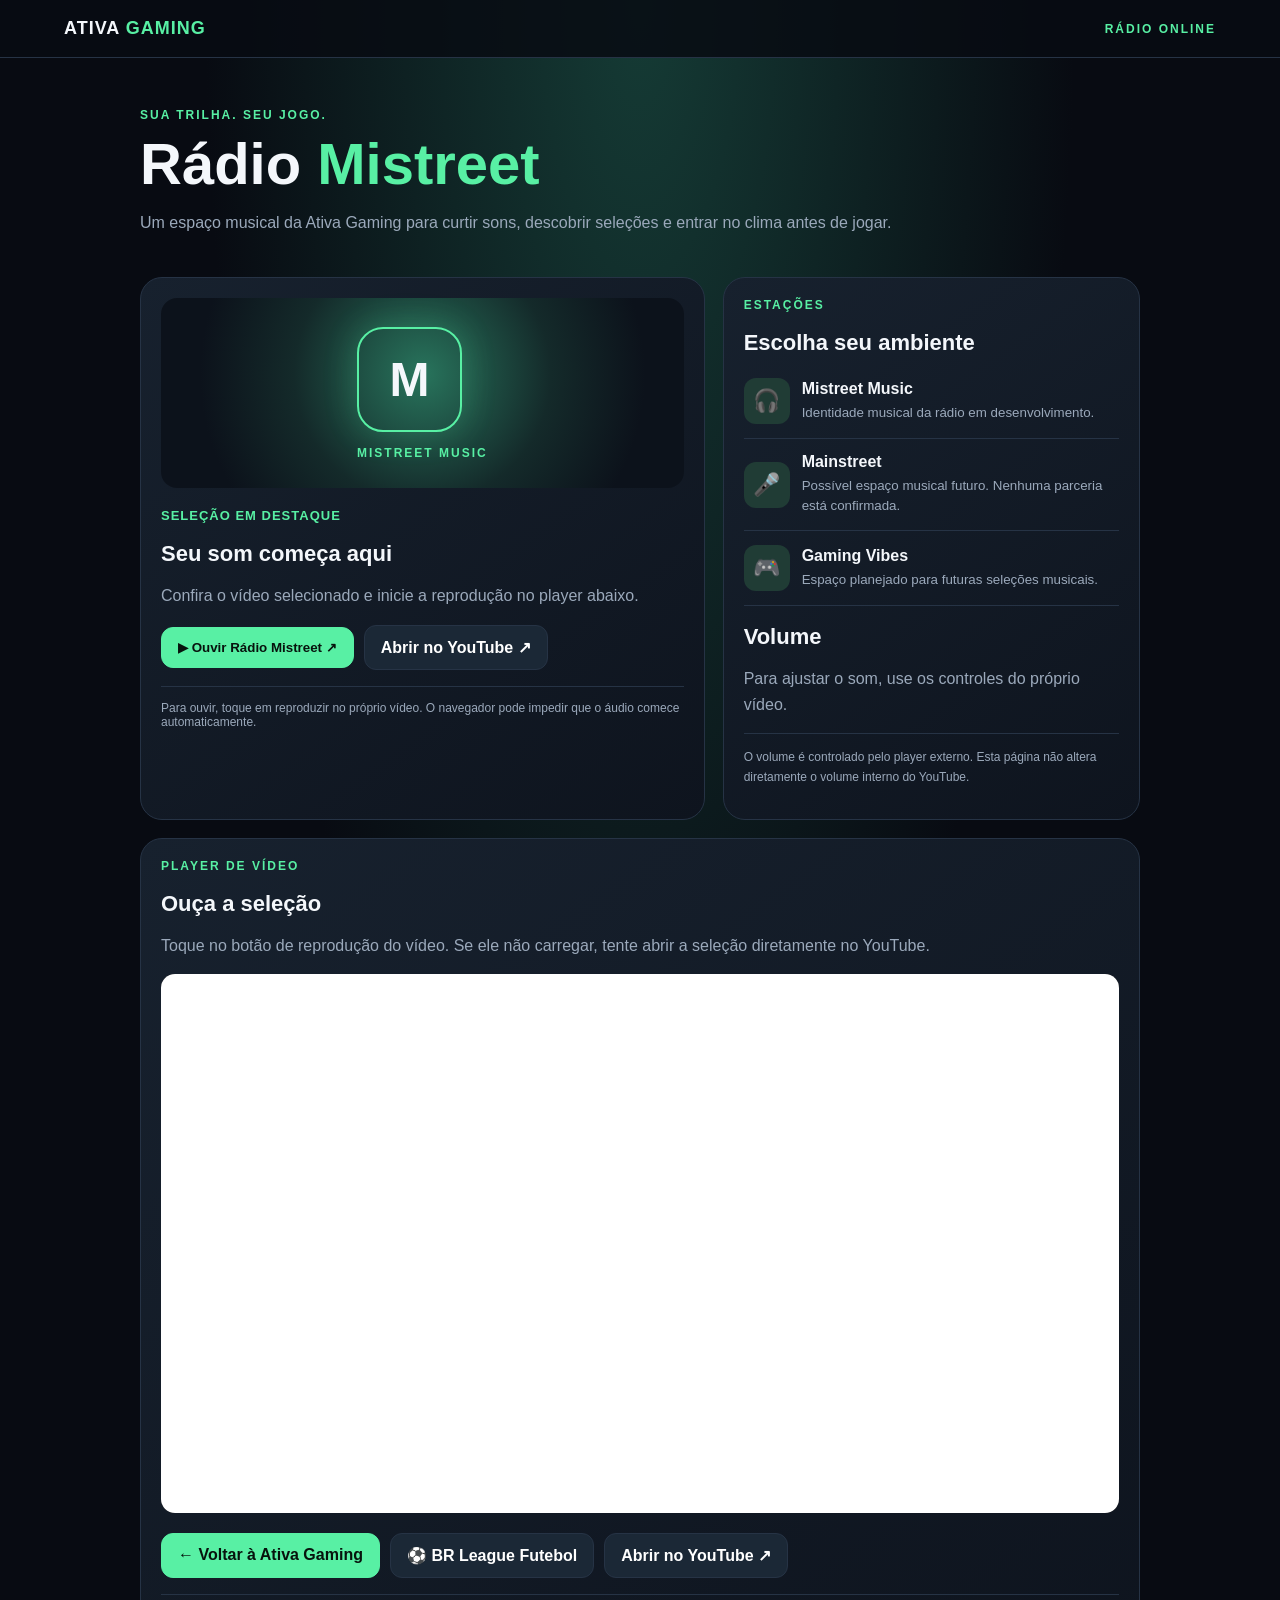
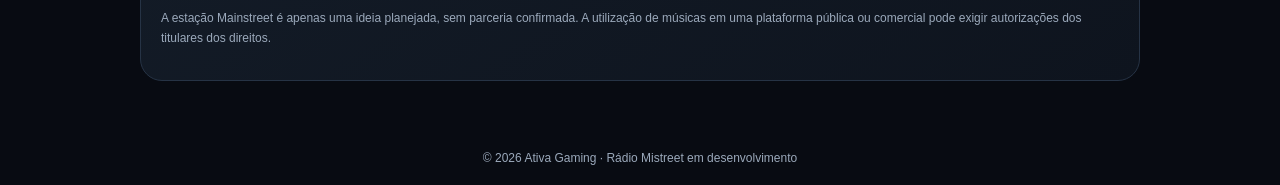
<file: static/radio.html>
<!doctype html>
<html lang="pt-BR">
<head>
<meta charset="utf-8">
<meta name="viewport" content="width=device-width,initial-scale=1">
<meta name="theme-color" content="#080b12">
<meta name="description" content="Rádio Mistreet — música e cultura dentro da Ativa Gaming.">
<title>Rádio Mistreet | Ativa Gaming</title>
<style>
:root {
  color-scheme: dark;
  --bg: #080b12;
  --panel: #121925;
  --line: #263345;
  --green: #58f0a4;
  --muted: #9ba9bb;
}
* { box-sizing: border-box; }
body {
  margin: 0;
  background: radial-gradient(ellipse at top,#153b35 0,#080b12 48%);
  color: #f4f7fb;
  font-family: Arial,sans-serif;
  min-height: 100vh;
}
header {
  display: flex;
  justify-content: space-between;
  align-items: center;
  padding: 18px 5%;
  border-bottom: 1px solid var(--line);
  background: #080b12d9;
  gap: 12px;
}
.brand { font-weight: 900; letter-spacing: 1px; font-size: 18px; }
.brand span { color: var(--green); }
a { color: inherit; text-decoration: none; }
.wrap { width: min(1000px,92%); margin: 28px auto 50px; }
.tag { color: var(--green); font-size: 12px; font-weight: bold; letter-spacing: 2px; }
h1 { font-size: clamp(32px,7vw,58px); line-height: 1.03; margin: 12px 0; }
p { color: var(--muted); line-height: 1.6; }
.hero { padding: 22px 0 26px; }
.grid { display: grid; grid-template-columns: 1.15fr .85fr; gap: 18px; }
.panel {
  background: linear-gradient(145deg,#17212e,#0e141e);
  border: 1px solid var(--line);
  border-radius: 22px;
  padding: 20px;
  min-width: 0;
}
.player-art {
  min-height: 190px;
  border-radius: 16px;
  background: radial-gradient(circle at 50% 40%,#28745c,#142a2a 45%,#0c121b 78%);
  display: flex;
  align-items: center;
  justify-content: center;
  text-align: center;
  padding: 18px;
}
.logo {
  width: 105px;
  height: 105px;
  border: 2px solid var(--green);
  border-radius: 26px;
  display: grid;
  place-items: center;
  font-size: 48px;
  font-weight: 900;
  box-shadow: 0 0 35px #58f0a433;
}
h2 { margin: 18px 0 8px; font-size: 22px; }
.artist { color: var(--green); font-weight: bold; font-size: 13px; letter-spacing: 1px; }
.controls { display: flex; align-items: center; gap: 10px; flex-wrap: wrap; margin-top: 16px; }
button,.btn {
  border: 1px solid var(--line);
  border-radius: 12px;
  padding: 12px 16px;
  background: #1b2836;
  color: white;
  font-weight: bold;
  cursor: pointer;
  display: inline-block;
  text-align: center;
}
button.primary,.btn.primary { background: var(--green); color: #07130d; border-color: var(--green); }
button:active,.btn:active { transform: scale(.98); }
button:focus-visible,.btn:focus-visible,a:focus-visible {
  outline: 2px solid var(--green);
  outline-offset: 3px;
}
iframe {
  display: block;
  width: 100%;
  aspect-ratio: 16/9;
  border: 0;
  border-radius: 14px;
  background: #000;
}
.notice {
  font-size: 12px;
  color: var(--muted);
  border-top: 1px solid var(--line);
  margin-top: 16px;
  padding-top: 14px;
}
.station { display: flex; gap: 12px; align-items: center; padding: 14px 0; border-bottom: 1px solid var(--line); }
.station-icon {
  width: 46px;
  height: 46px;
  flex-shrink: 0;
  border-radius: 12px;
  background: #203c35;
  display: grid;
  place-items: center;
  font-size: 22px;
}
.station small { display: block; color: var(--muted); margin-top: 5px; line-height: 1.5; }
.links { display: flex; flex-wrap: wrap; gap: 10px; margin-top: 20px; }
footer { text-align: center; color: var(--muted); font-size: 12px; padding: 20px; }
@media(max-width:700px) {
  .grid { grid-template-columns: 1fr; }
  .wrap { margin-top: 16px; }
  .panel { padding: 16px; }
  header { padding: 16px 4%; }
  .links .btn { flex: 1 1 100%; }
}
</style>
</head>
<body>
<header>
  <a class="brand" href="/" aria-label="Voltar à Ativa Gaming">
    ATIVA <span>GAMING</span>
  </a>
  <span class="tag">RÁDIO ONLINE</span>
</header>

<main class="wrap">
  <section class="hero">
    <div class="tag">SUA TRILHA. SEU JOGO.</div>
    <h1>Rádio <span style="color:var(--green)">Mistreet</span></h1>
    <p>Um espaço musical da Ativa Gaming para curtir sons, descobrir seleções e entrar no clima antes de jogar.</p>
  </section>

  <div class="grid">
    <section class="panel">
      <div class="player-art">
        <div>
          <div class="logo">M</div>
          <div class="tag" style="margin-top:14px">MISTREET MUSIC</div>
        </div>
      </div>

      <div style="margin-top:20px">
        <div class="artist">SELEÇÃO EM DESTAQUE</div>
        <h2>Seu som começa aqui</h2>
        <p>Confira o vídeo selecionado e inicie a reprodução no player abaixo.</p>
      </div>


      <div class="controls">
        <button class="primary" id="playButton" type="button">▶ Ouvir Rádio Mistreet ↗</button>
        <a class="btn" href="https://youtu.be/n43oZSY7df0"
           target="_blank" rel="noopener noreferrer">Abrir no YouTube ↗</a>
      </div>
      

      <div class="notice">
        Para ouvir, toque em reproduzir no próprio vídeo. O navegador pode impedir que o áudio comece automaticamente.
      </div>
    </section>

    <section class="panel">
      <div class="tag">ESTAÇÕES</div>
      <h2>Escolha seu ambiente</h2>

      <div class="station">
        <div class="station-icon">🎧</div>
        <div>
          <strong>Mistreet Music</strong>
          <small>Identidade musical da rádio em desenvolvimento.</small>
        </div>
      </div>

      <div class="station">
        <div class="station-icon">🎤</div>
        <div>
          <strong>Mainstreet</strong>
          <small>Possível espaço musical futuro. Nenhuma parceria está confirmada.</small>
        </div>
      </div>

      <div class="station">
        <div class="station-icon">🎮</div>
        <div>
          <strong>Gaming Vibes</strong>
          <small>Espaço planejado para futuras seleções musicais.</small>
        </div>
      </div>

      <h2>Volume</h2>
      <p>Para ajustar o som, use os controles do próprio vídeo.</p>
      <p class="notice">
        O volume é controlado pelo player externo. Esta página não altera diretamente o volume interno do YouTube.
      </p>
    </section>
  </div>

  <section class="panel" id="player" style="margin-top:18px">
    <div class="tag">PLAYER DE VÍDEO</div>
    <h2>Ouça a seleção</h2>
    <p>Toque no botão de reprodução do vídeo. Se ele não carregar, tente abrir a seleção diretamente no YouTube.</p>

    <iframe id="musicFrame"
      src="https://www.youtube-nocookie.com/embed/n43oZSY7df0?rel=0"
      title="Seleção musical da Rádio Mistreet"
      loading="lazy"
      allow="accelerometer; autoplay; clipboard-write; encrypted-media; gyroscope; picture-in-picture; web-share"
      referrerpolicy="strict-origin-when-cross-origin"
      allowfullscreen></iframe>

    <div class="links">
      <a class="btn primary" href="/">← Voltar à Ativa Gaming</a>
      <a class="btn" href="/static/football.html">⚽ BR League Futebol</a>
      <a class="btn" href="https://youtu.be/n43oZSY7df0"
         target="_blank" rel="noopener noreferrer">Abrir no YouTube ↗</a>
    </div>

    <p class="notice">
      A estação Mainstreet é apenas uma ideia planejada, sem parceria confirmada. A utilização de músicas em uma plataforma pública ou comercial pode exigir autorizações dos titulares dos direitos.
    </p>
  </section>
</main>

<footer>
  © <span id="year"></span> Ativa Gaming · Rádio Mistreet em desenvolvimento
</footer>

<script>
document.getElementById("year").textContent = new Date().getFullYear();

document.getElementById("playButton").addEventListener("click", () => {
  const player = document.getElementById("player");
  player.scrollIntoView({ behavior: "smooth", block: "center" });
});
</script>
</body>
</html>
</file>
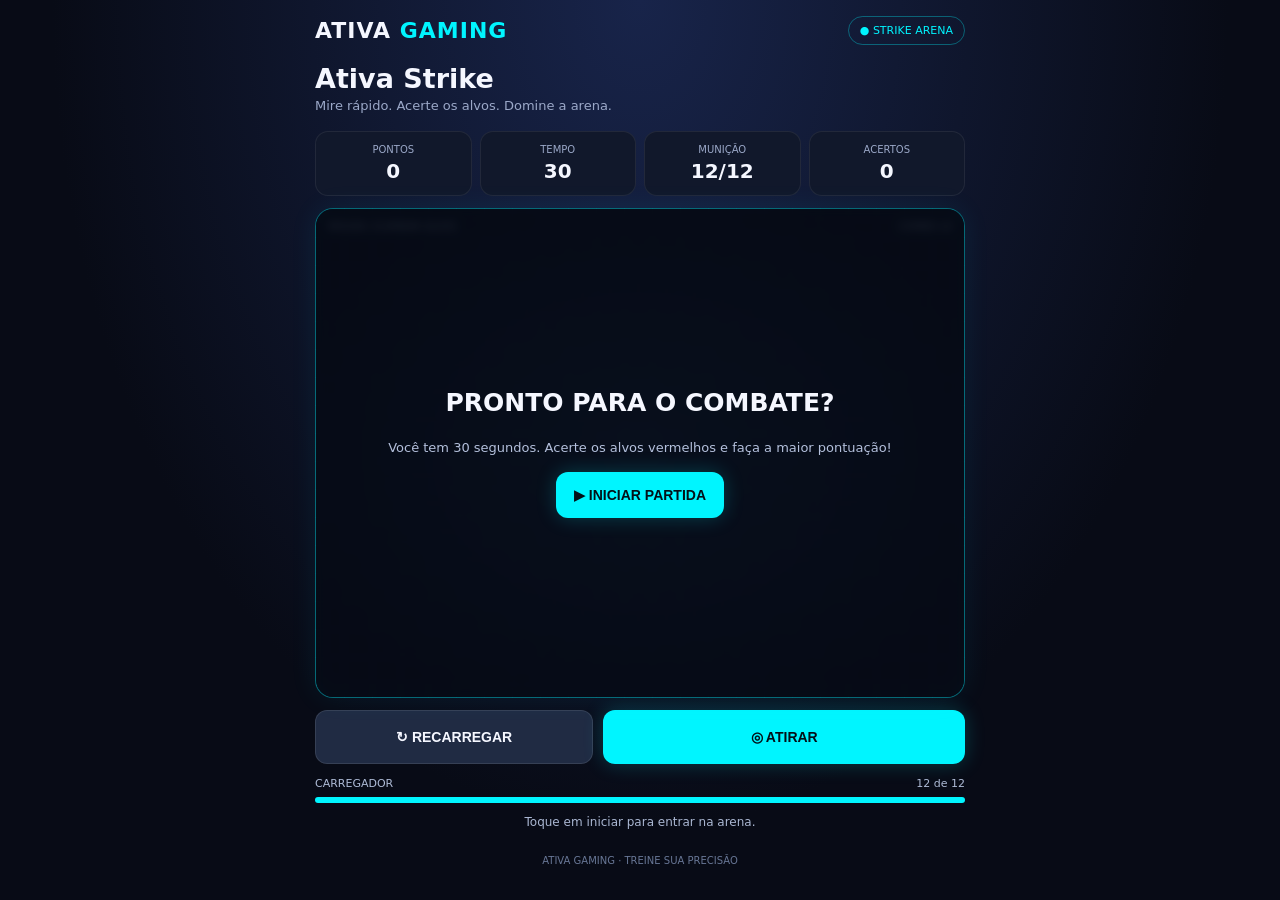
<file: static/strike.html>
<!DOCTYPE html>
<html lang="pt-BR">
<head>
<meta charset="UTF-8">
<meta name="viewport" content="width=device-width,initial-scale=1,maximum-scale=1,user-scalable=no">
<meta name="theme-color" content="#080b16">
<title>Ativa Strike | Gaming</title>
<style>
:root {
  color-scheme: dark;
  --cyan:#00f5ff;
  --red:#ff3155;
  --bg:#080b16;
}
* { box-sizing:border-box; }
body {
  margin:0;
  padding:16px;
  background:radial-gradient(ellipse at top,#18244a,#080b16 65%);
  color:#f5f7ff;
  font-family:system-ui,-apple-system,sans-serif;
  min-height:100vh;
}
.app { max-width:650px; margin:auto; }
header {
  display:flex; justify-content:space-between;
  align-items:center; margin-bottom:18px;
}
.logo { font-size:22px; font-weight:900; letter-spacing:1px; }
.logo span { color:var(--cyan); }
.pill {
  border:1px solid #00f5ff55; color:var(--cyan);
  border-radius:30px; padding:7px 11px; font-size:11px;
}
h1 { font-size:27px; margin:12px 0 4px; }
.sub { color:#9ba8c8; font-size:13px; margin:0 0 18px; }
.stats {
  display:grid; grid-template-columns:repeat(4,minmax(0,1fr));
  gap:8px; margin-bottom:12px;
}
.stat {
  background:#11182b; border:1px solid #ffffff12;
  border-radius:13px; padding:12px 5px; text-align:center;
}
.stat small { display:block; color:#9ba8c8; font-size:10px; }
.stat strong { display:block; font-size:20px; margin-top:4px; }
.arena {
  position:relative; width:100%; height:clamp(320px,58vh,490px);
  overflow:hidden; border:1px solid #00f5ff66;
  border-radius:18px;
  background:
    linear-gradient(#00e5ff0b 1px,transparent 1px),
    linear-gradient(90deg,#00e5ff0b 1px,transparent 1px),
    radial-gradient(ellipse at center,#172b49,#080c1b 80%);
  background-size:28px 28px,28px 28px,auto;
  touch-action:manipulation; user-select:none;
  box-shadow:0 0 28px #00d9ff13,inset 0 0 30px #00d9ff0b;
}
.arena:after {
  content:""; position:absolute; inset:0; pointer-events:none;
  background:linear-gradient(transparent 50%,#00000012 50%);
  background-size:100% 4px;
}
.hud {
  position:absolute; z-index:2; top:12px; left:12px; right:12px;
  display:flex; justify-content:space-between; font-size:10px;
  color:#b4c9ec; pointer-events:none;
}
.target {
  position:absolute; z-index:1; width:48px; height:48px;
  border:3px solid var(--red); border-radius:50%;
  background:radial-gradient(circle,#ff9ba9 0 9%,#ff3155 12% 24%,#5c102c 28% 55%,#ff315533 60%);
  box-shadow:0 0 12px #ff3155, inset 0 0 8px #ff3155;
  transform:translate(-50%,-50%);
  animation:appear .12s ease-out;
  cursor:crosshair;
}
.target:before,.target:after {
  content:""; position:absolute; background:#ff6b80;
}
.target:before { width:2px; height:66px; left:50%; top:50%; transform:translate(-50%,-50%); opacity:.65; }
.target:after { height:2px; width:66px; left:50%; top:50%; transform:translate(-50%,-50%); opacity:.65; }
.target.hit { animation:pop .13s ease-out forwards; pointer-events:none; }
@keyframes appear { from{scale:.3;opacity:.3} to{scale:1;opacity:1} }
@keyframes pop { to{scale:1.8;opacity:0} }
.overlay {
  position:absolute; inset:0; z-index:4;
  display:flex; align-items:center; justify-content:center;
  flex-direction:column; text-align:center; padding:22px;
  background:#070b16d9; backdrop-filter:blur(5px);
}
.overlay h2 { font-size:25px; margin:0 0 8px; }
.overlay p { font-size:13px; color:#b4c0dc; line-height:1.6; }
.primary,.secondary {
  border:0; border-radius:12px; padding:15px 18px;
  font-size:14px; font-weight:900; cursor:pointer;
  touch-action:manipulation;
}
.primary { color:#031018; background:var(--cyan); box-shadow:0 0 20px #00f5ff35; }
.secondary { color:#f5f7ff; background:#202b43; border:1px solid #ffffff19; }
.controls {
  display:grid; grid-template-columns:1fr 1.3fr; gap:10px; margin-top:12px;
}
.controls button { min-height:54px; }
.ammo { margin-top:13px; }
.ammo-label { display:flex; justify-content:space-between; color:#aebbd6; font-size:11px; }
.bar { height:6px; border-radius:9px; background:#273047; margin-top:7px; overflow:hidden; }
.bar div { height:100%; width:100%; background:var(--cyan); transition:width .12s; }
.message { text-align:center; font-size:12px; color:#aab7d2; min-height:22px; margin:12px 0 0; }
footer { text-align:center; font-size:10px; color:#687796; margin:18px 0 5px; }
@media(max-width:370px) {
  body { padding:10px; }
  .stat strong { font-size:17px; }
  .target { width:43px; height:43px; }
}
</style>
</head>
<body>
<main class="app">
  <header>
    <div class="logo">ATIVA <span>GAMING</span></div>
    <div class="pill">● STRIKE ARENA</div>
  </header>

  <h1>Ativa Strike</h1>
  <p class="sub">Mire rápido. Acerte os alvos. Domine a arena.</p>

  <section class="stats">
    <div class="stat"><small>PONTOS</small><strong id="score">0</strong></div>
    <div class="stat"><small>TEMPO</small><strong id="time">30</strong></div>
    <div class="stat"><small>MUNIÇÃO</small><strong id="ammo">12/12</strong></div>
    <div class="stat"><small>ACERTOS</small><strong id="hits">0</strong></div>
  </section>

  <section class="arena" id="arena" aria-label="Arena de tiro">
    <div class="hud">
      <span>MISSÃO: ELIMINAR ALVOS</span>
      <span id="combo">COMBO x0</span>
    </div>
    <div class="overlay" id="overlay">
      <h2 id="overlayTitle">PRONTO PARA O COMBATE?</h2>
      <p id="overlayText">Você tem 30 segundos. Acerte os alvos vermelhos e faça a maior pontuação!</p>
      <button class="primary" id="start">▶ INICIAR PARTIDA</button>
    </div>
  </section>

  <div class="controls">
    <button class="secondary" id="reload">↻ RECARREGAR</button>
    <button class="primary" id="shoot">◎ ATIRAR</button>
  </div>

  <div class="ammo">
    <div class="ammo-label"><span>CARREGADOR</span><span id="ammoText">12 de 12</span></div>
    <div class="bar"><div id="ammoBar"></div></div>
  </div>
  <p class="message" id="message">Toque em iniciar para entrar na arena.</p>
  <footer>ATIVA GAMING · TREINE SUA PRECISÃO</footer>
</main>

<script>
(() => {
  const $ = id => document.getElementById(id);
  const arena = $('arena');
  const overlay = $('overlay');

  let running = false;
  let score = 0, hits = 0, ammo = 12, time = 30, combo = 0;
  let lastHit = 0, nextShot = 0, reloadUntil = 0;
  let target = null, targetTimer = null, clockTimer = null;
  let lastSpawn = 0, spawnDelay = 480;
  let endTime = 0;

  function update() {
    $('score').textContent = score.toLocaleString('pt-BR');
    $('time').textContent = time;
    $('ammo').textContent = `${ammo}/12`;
    $('hits').textContent = hits;
    $('combo').textContent = `COMBO x${combo}`;
    $('ammoText').textContent = `${ammo} de 12`;
    $('ammoBar').style.width = `${ammo / 12 * 100}%`;
    $('ammoBar').style.background = ammo <= 3 ? '#ff3155' : '#00f5ff';
  }

  function clearTarget() {
    if (targetTimer) clearTimeout(targetTimer);
    targetTimer = null;
    if (target) target.remove();
    target = null;
  }

  function spawnTarget() {
    if (!running || target) return;
    const rect = arena.getBoundingClientRect();
    const size = Math.max(42, Math.min(50, rect.width * .13));
    const t = document.createElement('button');
    t.className = 'target';
    t.setAttribute('aria-label', 'Alvo vermelho');
    t.style.width = size + 'px';
    t.style.height = size + 'px';
    t.style.left = (size/2 + Math.random() * (rect.width-size)) + 'px';
    t.style.top = (55 + Math.random() * (rect.height-size-65)) + 'px';

    t.addEventListener('pointerdown', e => {
      e.preventDefault();
      e.stopPropagation();
      hitTarget(t);
    }, {passive:false});

    arena.appendChild(t);
    target = t;

    targetTimer = setTimeout(() => {
      if (target === t) {
        clearTarget();
        if (running) setTimeout(spawnTarget, 70);
      }
    }, Math.max(550, 1250 - hits * 12));
  }

  function hitTarget(t) {
    if (!running || target !== t) return;
    const now = performance.now();
    combo = now - lastHit < 1300 ? combo + 1 : 1;
    lastHit = now;
    hits++;
    score += 100 + Math.min(combo - 1, 10) * 20;
    t.classList.add('hit');
    target = null;
    if (targetTimer) clearTimeout(targetTimer);
    targetTimer = null;
    update();
    $('message').textContent = combo >= 3 ? `🔥 COMBO x${combo}! Excelente precisão!` : '+100 PONTOS — BOM TIRO!';
    setTimeout(() => {
      if (running && !target) spawnTarget();
    }, 65);
  }

  function shoot() {
    if (!running) return;
    const now = performance.now();
    if (now < reloadUntil || now - nextShot < 100) return;
    nextShot = now;
    if (ammo <= 0) {
      $('message').textContent = 'Sem munição! Toque em RECARREGAR.';
      return;
    }
    ammo--;
    // O disparo manual mira no alvo mais próximo do centro da arena.
    if (target) hitTarget(target);
    else {
      combo = 0;
      $('message').textContent = 'ERROU! Mire diretamente no alvo vermelho.';
    }
    update();
  }

  function reload() {
    if (!running || ammo === 12 || performance.now() < reloadUntil) return;
    reloadUntil = performance.now() + 350;
    $('reload').textContent = '⏳ RECARREGANDO';
    setTimeout(() => {
      if (!running) return;
      ammo = 12;
      reloadUntil = 0;
      $('reload').textContent = '↻ RECARREGAR';
      $('message').textContent = 'Carregador pronto!';
      update();
    }, 350);
  }

  function start() {
    clearInterval(clockTimer);
    clearTarget();
    score = 0; hits = 0; ammo = 12; time = 30; combo = 0;
    lastHit = 0; nextShot = 0; reloadUntil = 0;
    spawnDelay = 480;
    running = true;
    endTime = Date.now() + 30000;
    overlay.style.display = 'none';
    $('message').textContent = 'Partida iniciada. Boa sorte!';
    $('reload').textContent = '↻ RECARREGAR';
    update();
    spawnTarget();

    clockTimer = setInterval(() => {
      time = Math.max(0, Math.ceil((endTime - Date.now()) / 1000));
      update();
      if (time <= 0) finish();
    }, 100);
  }

  function finish() {
    if (!running) return;
    running = false;
    clearInterval(clockTimer);
    clearTarget();
    $('overlayTitle').textContent = '🏆 FIM DE JOGO!';
    $('overlayText').textContent =
      `Pontuação: ${score.toLocaleString('pt-BR')} pontos · ${hits} alvos atingidos. Esta partida foi encerrada.`;
    $('start').textContent = '▶ JOGAR NOVAMENTE';
    overlay.style.display = 'flex';
    $('message').textContent = 'Partida concluída!';
  }

  $('start').addEventListener('click', start);
  $('shoot').addEventListener('pointerdown', e => {
    e.preventDefault();
    shoot();
  });
  $('reload').addEventListener('click', reload);

  // Toque na arena também dispara, exceto quando o jogador toca no alvo.
  arena.addEventListener('pointerdown', e => {
    if (!running || e.target.closest('.target') || e.target.closest('.hud')) return;
    shoot();
  });

  update();
})();
</script>
</body>
</html>
</file>
